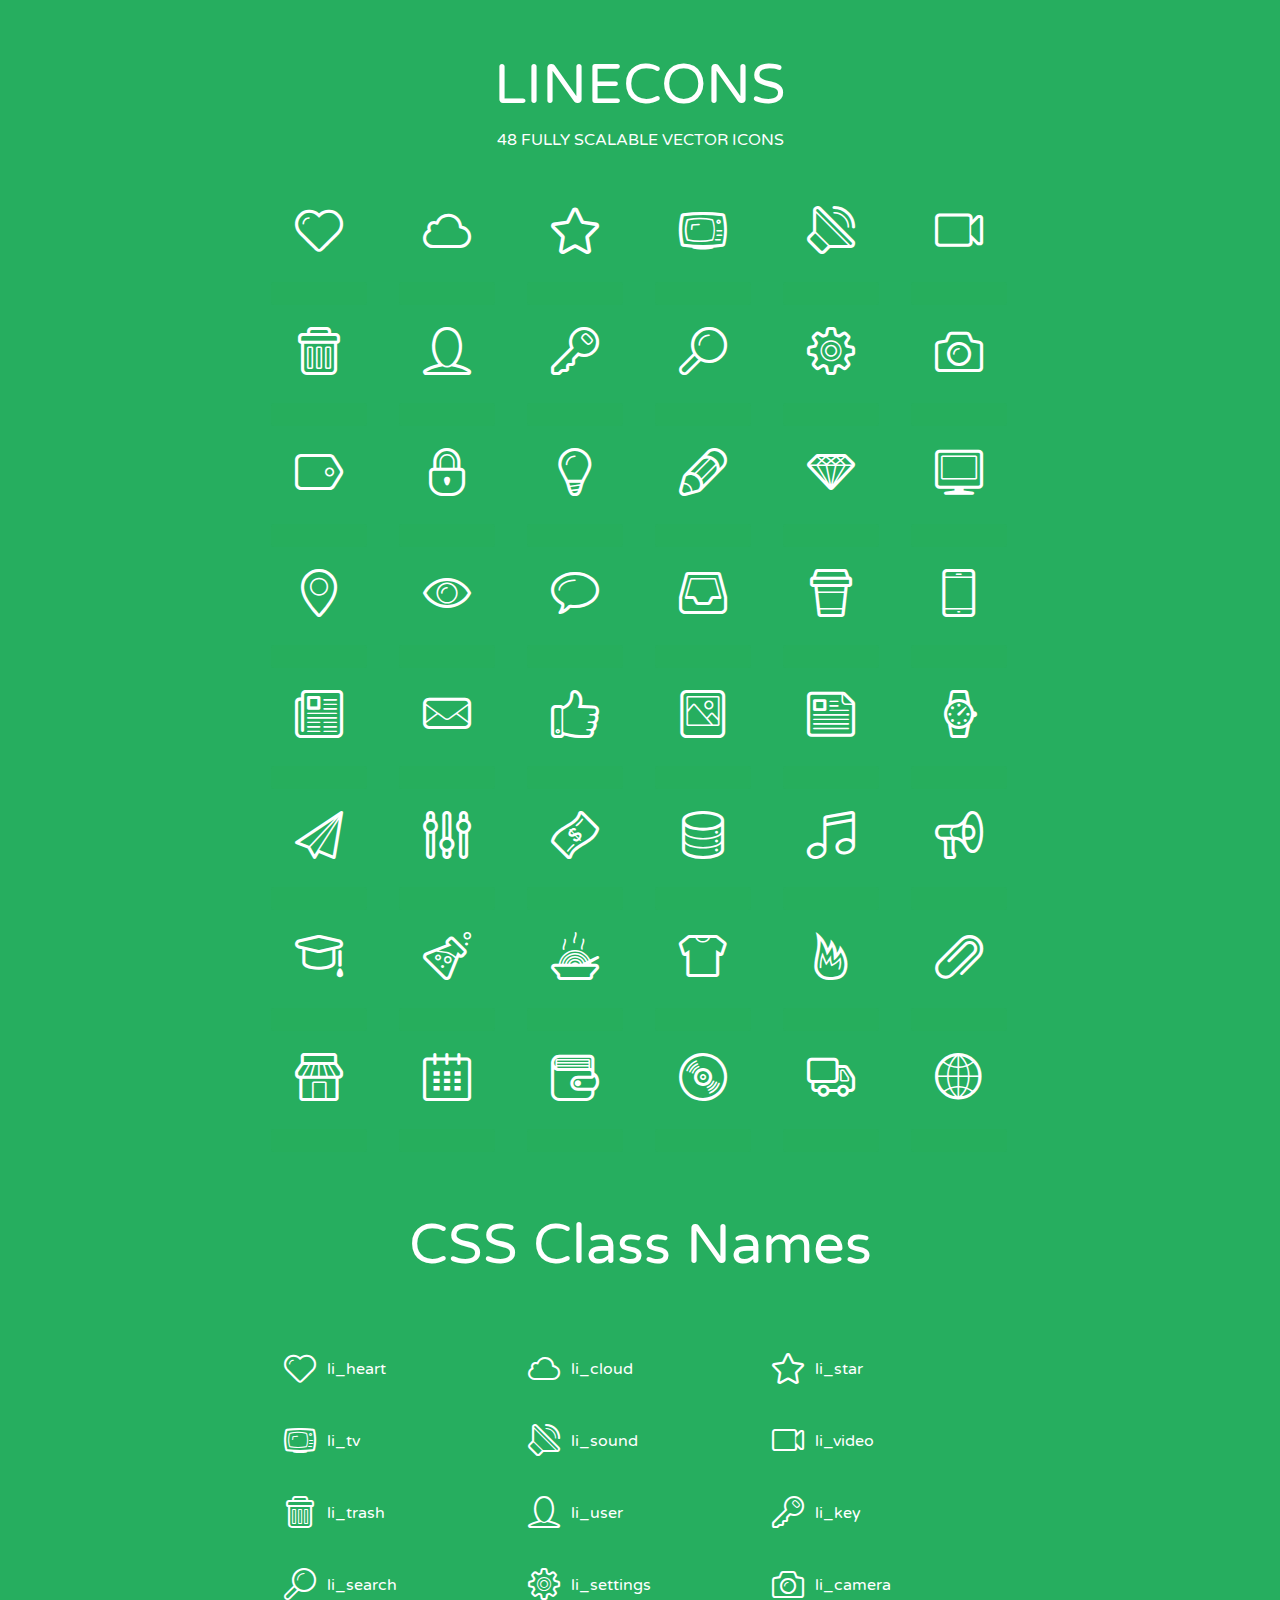
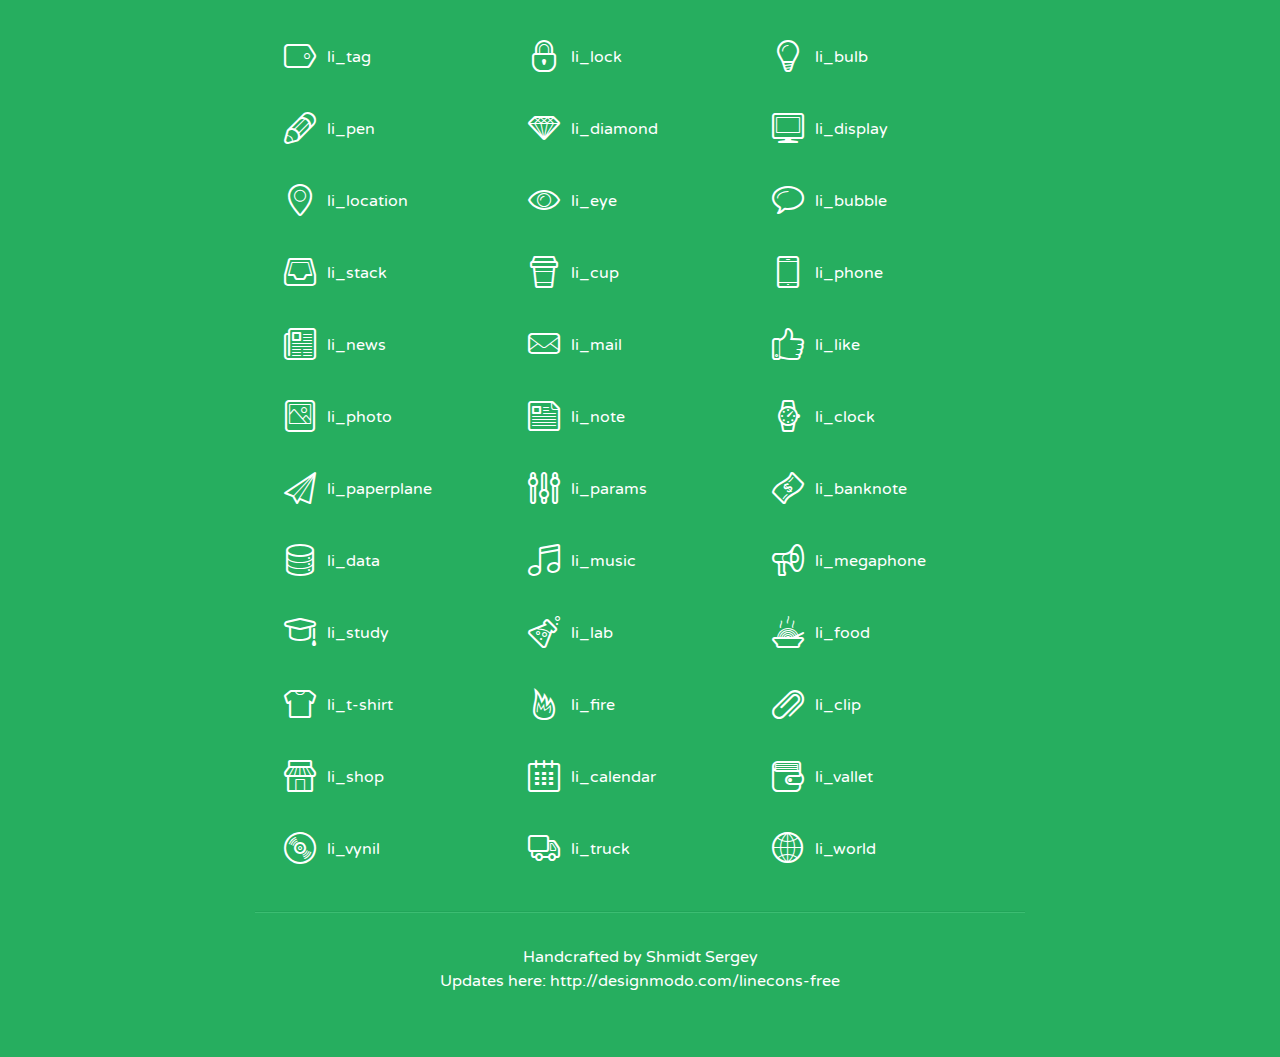
<file: assets/lineicons/index.html>
<!doctype html>
<html>
<head>
<title>LINECONS - 48 Fully Scalable Vector Icons</title>
<link rel="stylesheet" href="style.css" />
<link href='http://fonts.googleapis.com/css?family=Varela+Round' rel='stylesheet' type='text/css'>
<!--[if lte IE 7]><script src="lte-ie7.js"></script><![endif]-->

<!-- 

Thanks http://icomoon.io/app/ for amazing service!

-->


<style>
	section, header, footer {display: block;}
	body {
		font-family: 'Varela Round', sans-serif;
		color: #333333;
		line-height: 1.5;
		font-size: 16px;
		background:#26ae5f;
		color:white;
		-moz-text-shadow: 0 1px 1px rgba(0, 0, 0, 0.21);
		-webkit-text-shadow: 0 1px 1px rgba(0, 0, 0, 0.21);
	}
	* {
		-moz-box-sizing: border-box;
		-webkit-box-sizing: border-box;
		box-sizing: border-box;
		margin: 0;
		padding: 0;
	}
	.glyph {
		float: left;
		text-align: center;
		padding: .5em;
		margin: 0 .5em;
		width: 7em;
		border-radius: .375em;
		top:0;
		position:relative;
		-webkit-transition:0.2s ease-in;
		-o-transition:0.2s ease-in;
		-moz-transition:0.2s ease-in;
		-ie-transition:0.2s ease-in;
		transition:0.2s ease-in;
	}
	.glyph input {
		width: 100%;
		text-align: center;
		font-family: consolas, monospace;
		border-radius:3px;
		border:none;
		padding:4px;
		background:#26AE5C;
		color:#26AE5C;
		-webkit-transition:0.2s ease-in;
		-o-transition:0.2s ease-in;
		-moz-transition:0.2s ease-in;
		-ie-transition:0.2s ease-in;
		transition:0.2s ease-in;
	}
	.glyph:hover input {
		background:#26ae5f;
		padding:4px;
		color:#ffffff;
	}
	.glyph:hover {
		-webkit-transition: all 0.5s ease-out;
		background:#222821;
		color:#fff;
		text-shadow: none;
		-moz-text-shadow: none;
		-webkit-text-shadow: none;
		top:-5px;
		position:relative;
	}
	.glyph input, .mtm {
		margin-top: .75em;
	}
	.w-main {
		width: 770px;
		text-align:center;
	}
	.centered {
		margin-left: auto;
		margin-right: auto;
	}
	.fs1 {
		font-size: 3em;
	}
	header {
		margin: 2em 0;
		padding-bottom: .5em;
	}
	header h1 {
		font-size: 3.5em;
		font-weight: normal;
	}
	.clearfix:before, .clearfix:after { content: ""; display: table; }
	.clearfix:after, .clear { clear: both; }
	footer {
		margin: 2em 0;
		padding: 2em 0;
		border-top: 1px solid rgb(60, 189, 114);
		box-shadow: 0 -1px rgb(33, 165, 89);
	}
	a, a:visited {
		color: #ffffff; text-decoration:none;
	}
	a:hover, a:focus {color: #222821; text-decoration:none;}
	.box1 {
		display: inline-block;
		width: 14em;
		padding: .25em .5em;
		margin: .5em 1em .5em 0;
		text-align:left;
		
	}
	.box1 span { 
		font-size:2em;
		position: relative;
		top: 0.25em;
		margin-right: 0.1em;
	}
</style>
</head>
<body>
	<div class="w-main centered">
	<section class="mtm clearfix" id="glyphs">
	<header>
		<h1>LINECONS</h1>
		<p>48 FULLY SCALABLE VECTOR ICONS</p>
	</header>
	<div class="glyph">
		<div class="fs1" aria-hidden="true" data-icon="&#xe000;"></div>
		<input type="text" readonly="readonly" value="&amp;#xe000;" />
	</div>
	<div class="glyph">
		<div class="fs1" aria-hidden="true" data-icon="&#xe001;"></div>
		<input type="text" readonly="readonly" value="&amp;#xe001;" />
	</div>
	<div class="glyph">
		<div class="fs1" aria-hidden="true" data-icon="&#xe002;"></div>
		<input type="text" readonly="readonly" value="&amp;#xe002;" />
	</div>
	<div class="glyph">
		<div class="fs1" aria-hidden="true" data-icon="&#xe003;"></div>
		<input type="text" readonly="readonly" value="&amp;#xe003;" />
	</div>
	<div class="glyph">
		<div class="fs1" aria-hidden="true" data-icon="&#xe004;"></div>
		<input type="text" readonly="readonly" value="&amp;#xe004;" />
	</div>
	<div class="glyph">
		<div class="fs1" aria-hidden="true" data-icon="&#xe005;"></div>
		<input type="text" readonly="readonly" value="&amp;#xe005;" />
	</div>
	<div class="glyph">
		<div class="fs1" aria-hidden="true" data-icon="&#xe006;"></div>
		<input type="text" readonly="readonly" value="&amp;#xe006;" />
	</div>
	<div class="glyph">
		<div class="fs1" aria-hidden="true" data-icon="&#xe007;"></div>
		<input type="text" readonly="readonly" value="&amp;#xe007;" />
	</div>
	<div class="glyph">
		<div class="fs1" aria-hidden="true" data-icon="&#xe008;"></div>
		<input type="text" readonly="readonly" value="&amp;#xe008;" />
	</div>
	<div class="glyph">
		<div class="fs1" aria-hidden="true" data-icon="&#xe009;"></div>
		<input type="text" readonly="readonly" value="&amp;#xe009;" />
	</div>
	<div class="glyph">
		<div class="fs1" aria-hidden="true" data-icon="&#xe00a;"></div>
		<input type="text" readonly="readonly" value="&amp;#xe00a;" />
	</div>
	<div class="glyph">
		<div class="fs1" aria-hidden="true" data-icon="&#xe00b;"></div>
		<input type="text" readonly="readonly" value="&amp;#xe00b;" />
	</div>
	<div class="glyph">
		<div class="fs1" aria-hidden="true" data-icon="&#xe00c;"></div>
		<input type="text" readonly="readonly" value="&amp;#xe00c;" />
	</div>
	<div class="glyph">
		<div class="fs1" aria-hidden="true" data-icon="&#xe00d;"></div>
		<input type="text" readonly="readonly" value="&amp;#xe00d;" />
	</div>
	<div class="glyph">
		<div class="fs1" aria-hidden="true" data-icon="&#xe00e;"></div>
		<input type="text" readonly="readonly" value="&amp;#xe00e;" />
	</div>
	<div class="glyph">
		<div class="fs1" aria-hidden="true" data-icon="&#xe00f;"></div>
		<input type="text" readonly="readonly" value="&amp;#xe00f;" />
	</div>
	<div class="glyph">
		<div class="fs1" aria-hidden="true" data-icon="&#xe010;"></div>
		<input type="text" readonly="readonly" value="&amp;#xe010;" />
	</div>
	<div class="glyph">
		<div class="fs1" aria-hidden="true" data-icon="&#xe011;"></div>
		<input type="text" readonly="readonly" value="&amp;#xe011;" />
	</div>
	<div class="glyph">
		<div class="fs1" aria-hidden="true" data-icon="&#xe012;"></div>
		<input type="text" readonly="readonly" value="&amp;#xe012;" />
	</div>
	<div class="glyph">
		<div class="fs1" aria-hidden="true" data-icon="&#xe013;"></div>
		<input type="text" readonly="readonly" value="&amp;#xe013;" />
	</div>
	<div class="glyph">
		<div class="fs1" aria-hidden="true" data-icon="&#xe014;"></div>
		<input type="text" readonly="readonly" value="&amp;#xe014;" />
	</div>
	<div class="glyph">
		<div class="fs1" aria-hidden="true" data-icon="&#xe015;"></div>
		<input type="text" readonly="readonly" value="&amp;#xe015;" />
	</div>
	<div class="glyph">
		<div class="fs1" aria-hidden="true" data-icon="&#xe016;"></div>
		<input type="text" readonly="readonly" value="&amp;#xe016;" />
	</div>
	<div class="glyph">
		<div class="fs1" aria-hidden="true" data-icon="&#xe017;"></div>
		<input type="text" readonly="readonly" value="&amp;#xe017;" />
	</div>
	<div class="glyph">
		<div class="fs1" aria-hidden="true" data-icon="&#xe018;"></div>
		<input type="text" readonly="readonly" value="&amp;#xe018;" />
	</div>
	<div class="glyph">
		<div class="fs1" aria-hidden="true" data-icon="&#xe019;"></div>
		<input type="text" readonly="readonly" value="&amp;#xe019;" />
	</div>
	<div class="glyph">
		<div class="fs1" aria-hidden="true" data-icon="&#xe01a;"></div>
		<input type="text" readonly="readonly" value="&amp;#xe01a;" />
	</div>
	<div class="glyph">
		<div class="fs1" aria-hidden="true" data-icon="&#xe01b;"></div>
		<input type="text" readonly="readonly" value="&amp;#xe01b;" />
	</div>
	<div class="glyph">
		<div class="fs1" aria-hidden="true" data-icon="&#xe01c;"></div>
		<input type="text" readonly="readonly" value="&amp;#xe01c;" />
	</div>
	<div class="glyph">
		<div class="fs1" aria-hidden="true" data-icon="&#xe01d;"></div>
		<input type="text" readonly="readonly" value="&amp;#xe01d;" />
	</div>
	<div class="glyph">
		<div class="fs1" aria-hidden="true" data-icon="&#xe01e;"></div>
		<input type="text" readonly="readonly" value="&amp;#xe01e;" />
	</div>
	<div class="glyph">
		<div class="fs1" aria-hidden="true" data-icon="&#xe01f;"></div>
		<input type="text" readonly="readonly" value="&amp;#xe01f;" />
	</div>
	<div class="glyph">
		<div class="fs1" aria-hidden="true" data-icon="&#xe020;"></div>
		<input type="text" readonly="readonly" value="&amp;#xe020;" />
	</div>
	<div class="glyph">
		<div class="fs1" aria-hidden="true" data-icon="&#xe021;"></div>
		<input type="text" readonly="readonly" value="&amp;#xe021;" />
	</div>
	<div class="glyph">
		<div class="fs1" aria-hidden="true" data-icon="&#xe022;"></div>
		<input type="text" readonly="readonly" value="&amp;#xe022;" />
	</div>
	<div class="glyph">
		<div class="fs1" aria-hidden="true" data-icon="&#xe023;"></div>
		<input type="text" readonly="readonly" value="&amp;#xe023;" />
	</div>
	<div class="glyph">
		<div class="fs1" aria-hidden="true" data-icon="&#xe024;"></div>
		<input type="text" readonly="readonly" value="&amp;#xe024;" />
	</div>
	<div class="glyph">
		<div class="fs1" aria-hidden="true" data-icon="&#xe025;"></div>
		<input type="text" readonly="readonly" value="&amp;#xe025;" />
	</div>
	<div class="glyph">
		<div class="fs1" aria-hidden="true" data-icon="&#xe026;"></div>
		<input type="text" readonly="readonly" value="&amp;#xe026;" />
	</div>
	<div class="glyph">
		<div class="fs1" aria-hidden="true" data-icon="&#xe027;"></div>
		<input type="text" readonly="readonly" value="&amp;#xe027;" />
	</div>
	<div class="glyph">
		<div class="fs1" aria-hidden="true" data-icon="&#xe028;"></div>
		<input type="text" readonly="readonly" value="&amp;#xe028;" />
	</div>
	<div class="glyph">
		<div class="fs1" aria-hidden="true" data-icon="&#xe029;"></div>
		<input type="text" readonly="readonly" value="&amp;#xe029;" />
	</div>
	<div class="glyph">
		<div class="fs1" aria-hidden="true" data-icon="&#xe02a;"></div>
		<input type="text" readonly="readonly" value="&amp;#xe02a;" />
	</div>
	<div class="glyph">
		<div class="fs1" aria-hidden="true" data-icon="&#xe02b;"></div>
		<input type="text" readonly="readonly" value="&amp;#xe02b;" />
	</div>
	<div class="glyph">
		<div class="fs1" aria-hidden="true" data-icon="&#xe02c;"></div>
		<input type="text" readonly="readonly" value="&amp;#xe02c;" />
	</div>
	<div class="glyph">
		<div class="fs1" aria-hidden="true" data-icon="&#xe02d;"></div>
		<input type="text" readonly="readonly" value="&amp;#xe02d;" />
	</div>
	<div class="glyph">
		<div class="fs1" aria-hidden="true" data-icon="&#xe02e;"></div>
		<input type="text" readonly="readonly" value="&amp;#xe02e;" />
	</div>
	<div class="glyph">
		<div class="fs1" aria-hidden="true" data-icon="&#xe02f;"></div>
		<input type="text" readonly="readonly" value="&amp;#xe02f;" />
	</div>
	</section>
	<div class="clear"></div>
	<section class="mtm clearfix" id="glyphs">
	<header>
		<h1>CSS Class Names</h1>
	</header>
	<span class="box1">
		<span aria-hidden="true" class="li_heart"></span>
		&nbsp;li_heart
	</span>
	<span class="box1">
		<span aria-hidden="true" class="li_cloud"></span>
		&nbsp;li_cloud
	</span>
	<span class="box1">
		<span aria-hidden="true" class="li_star"></span>
		&nbsp;li_star
	</span>
	<span class="box1">
		<span aria-hidden="true" class="li_tv"></span>
		&nbsp;li_tv
	</span>
	<span class="box1">
		<span aria-hidden="true" class="li_sound"></span>
		&nbsp;li_sound
	</span>
	<span class="box1">
		<span aria-hidden="true" class="li_video"></span>
		&nbsp;li_video
	</span>
	<span class="box1">
		<span aria-hidden="true" class="li_trash"></span>
		&nbsp;li_trash
	</span>
	<span class="box1">
		<span aria-hidden="true" class="li_user"></span>
		&nbsp;li_user
	</span>
	<span class="box1">
		<span aria-hidden="true" class="li_key"></span>
		&nbsp;li_key
	</span>
	<span class="box1">
		<span aria-hidden="true" class="li_search"></span>
		&nbsp;li_search
	</span>
	<span class="box1">
		<span aria-hidden="true" class="li_settings"></span>
		&nbsp;li_settings
	</span>
	<span class="box1">
		<span aria-hidden="true" class="li_camera"></span>
		&nbsp;li_camera
	</span>
	<span class="box1">
		<span aria-hidden="true" class="li_tag"></span>
		&nbsp;li_tag
	</span>
	<span class="box1">
		<span aria-hidden="true" class="li_lock"></span>
		&nbsp;li_lock
	</span>
	<span class="box1">
		<span aria-hidden="true" class="li_bulb"></span>
		&nbsp;li_bulb
	</span>
	<span class="box1">
		<span aria-hidden="true" class="li_pen"></span>
		&nbsp;li_pen
	</span>
	<span class="box1">
		<span aria-hidden="true" class="li_diamond"></span>
		&nbsp;li_diamond
	</span>
	<span class="box1">
		<span aria-hidden="true" class="li_display"></span>
		&nbsp;li_display
	</span>
	<span class="box1">
		<span aria-hidden="true" class="li_location"></span>
		&nbsp;li_location
	</span>
	<span class="box1">
		<span aria-hidden="true" class="li_eye"></span>
		&nbsp;li_eye
	</span>
	<span class="box1">
		<span aria-hidden="true" class="li_bubble"></span>
		&nbsp;li_bubble
	</span>
	<span class="box1">
		<span aria-hidden="true" class="li_stack"></span>
		&nbsp;li_stack
	</span>
	<span class="box1">
		<span aria-hidden="true" class="li_cup"></span>
		&nbsp;li_cup
	</span>
	<span class="box1">
		<span aria-hidden="true" class="li_phone"></span>
		&nbsp;li_phone
	</span>
	<span class="box1">
		<span aria-hidden="true" class="li_news"></span>
		&nbsp;li_news
	</span>
	<span class="box1">
		<span aria-hidden="true" class="li_mail"></span>
		&nbsp;li_mail
	</span>
	<span class="box1">
		<span aria-hidden="true" class="li_like"></span>
		&nbsp;li_like
	</span>
	<span class="box1">
		<span aria-hidden="true" class="li_photo"></span>
		&nbsp;li_photo
	</span>
	<span class="box1">
		<span aria-hidden="true" class="li_note"></span>
		&nbsp;li_note
	</span>
	<span class="box1">
		<span aria-hidden="true" class="li_clock"></span>
		&nbsp;li_clock
	</span>
	<span class="box1">
		<span aria-hidden="true" class="li_paperplane"></span>
		&nbsp;li_paperplane
	</span>
	<span class="box1">
		<span aria-hidden="true" class="li_params"></span>
		&nbsp;li_params
	</span>
	<span class="box1">
		<span aria-hidden="true" class="li_banknote"></span>
		&nbsp;li_banknote
	</span>
	<span class="box1">
		<span aria-hidden="true" class="li_data"></span>
		&nbsp;li_data
	</span>
	<span class="box1">
		<span aria-hidden="true" class="li_music"></span>
		&nbsp;li_music
	</span>
	<span class="box1">
		<span aria-hidden="true" class="li_megaphone"></span>
		&nbsp;li_megaphone
	</span>
	<span class="box1">
		<span aria-hidden="true" class="li_study"></span>
		&nbsp;li_study
	</span>
	<span class="box1">
		<span aria-hidden="true" class="li_lab"></span>
		&nbsp;li_lab
	</span>
	<span class="box1">
		<span aria-hidden="true" class="li_food"></span>
		&nbsp;li_food
	</span>
	<span class="box1">
		<span aria-hidden="true" class="li_t-shirt"></span>
		&nbsp;li_t-shirt
	</span>
	<span class="box1">
		<span aria-hidden="true" class="li_fire"></span>
		&nbsp;li_fire
	</span>
	<span class="box1">
		<span aria-hidden="true" class="li_clip"></span>
		&nbsp;li_clip
	</span>
	<span class="box1">
		<span aria-hidden="true" class="li_shop"></span>
		&nbsp;li_shop
	</span>
	<span class="box1">
		<span aria-hidden="true" class="li_calendar"></span>
		&nbsp;li_calendar
	</span>
	<span class="box1">
		<span aria-hidden="true" class="li_vallet"></span>
		&nbsp;li_vallet
	</span>
	<span class="box1">
		<span aria-hidden="true" class="li_vynil"></span>
		&nbsp;li_vynil
	</span>
	<span class="box1">
		<span aria-hidden="true" class="li_truck"></span>
		&nbsp;li_truck
	</span>
	<span class="box1">
		<span aria-hidden="true" class="li_world"></span>
		&nbsp;li_world
	</span>
	</section>
	<footer>
		<p>Handcrafted by <a href="http://shmidt.in">Shmidt Sergey</a></p>
		<p>Updates here: <a href="http://designmodo.com/linecons-free">http://designmodo.com/linecons-free</a></p>
	</footer>
	</div>
	<script>
	document.getElementById("glyphs").addEventListener("click", function(e) {
		var target = e.target;
		if (target.tagName === "INPUT") {
			target.select();
		}
	});
	</script>
</body>
</html>
</file>
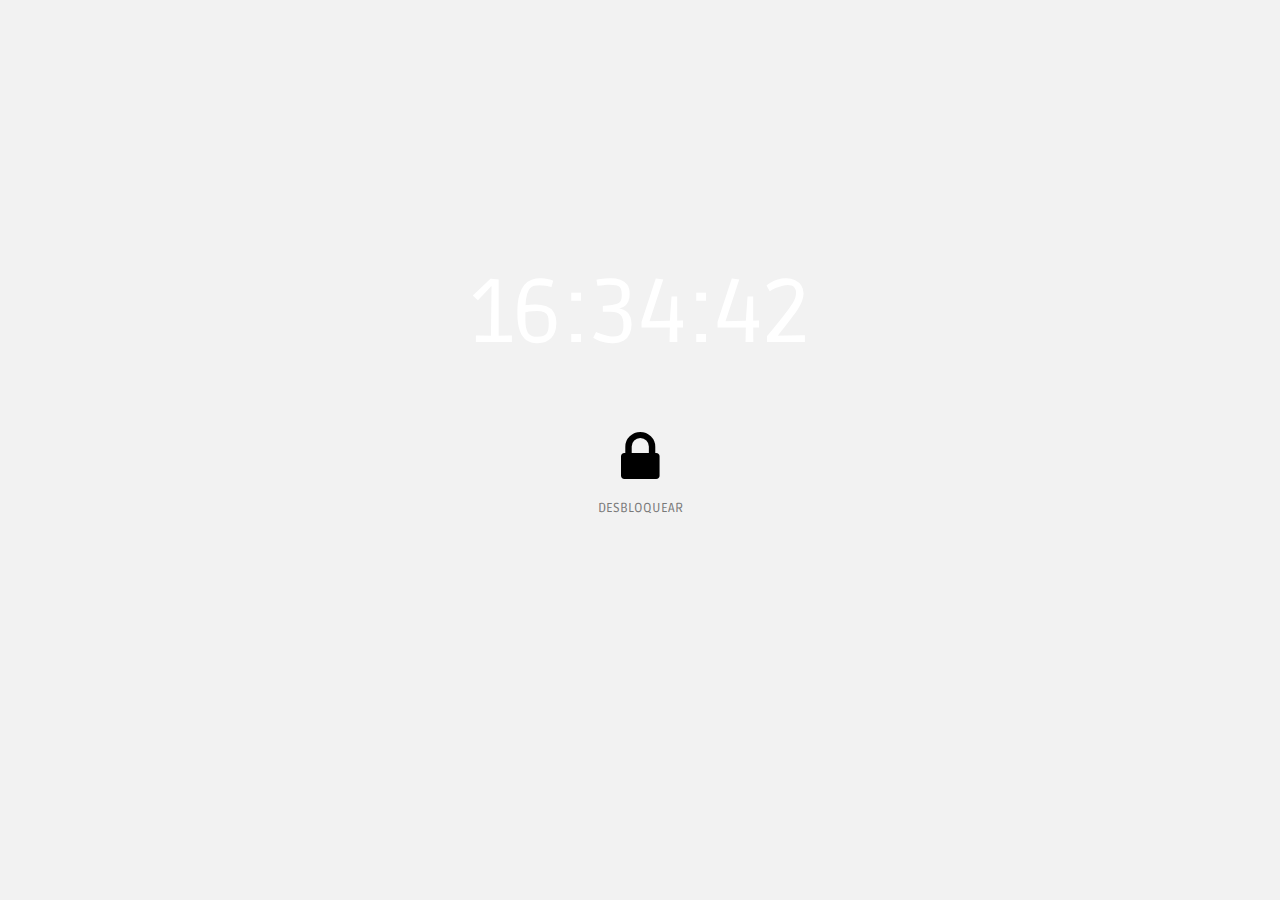
<file: lock_screen.html>
<!DOCTYPE html>
<html lang="en">
  <head>
    <meta charset="utf-8">
    <meta name="viewport" content="width=device-width, initial-scale=1.0">
    <meta name="description" content="">
    <meta name="author" content="Dashboard">
    <meta name="keyword" content="Dashboard, Bootstrap, Admin, Template, Theme, Responsive, Fluid, Retina">

    <title>DASHGUM - Bootstrap Admin Template</title>

    <!-- Bootstrap core CSS -->
    <link href="assets/css/bootstrap.css" rel="stylesheet">
    <!--external css-->
    <link href="assets/font-awesome/css/font-awesome.css" rel="stylesheet" />
        
    <!-- Custom styles for this template -->
    <link href="assets/css/style.css" rel="stylesheet">
    <link href="assets/css/style-responsive.css" rel="stylesheet">

    <!-- HTML5 shim and Respond.js IE8 support of HTML5 elements and media queries -->
    <!--[if lt IE 9]>
      <script src="https://oss.maxcdn.com/libs/html5shiv/3.7.0/html5shiv.js"></script>
      <script src="https://oss.maxcdn.com/libs/respond.js/1.4.2/respond.min.js"></script>
    <![endif]-->
  </head>

  <body onload="getTime()">

      <!-- **********************************************************************************************************************************************************
      MAIN CONTENT
      *********************************************************************************************************************************************************** -->

	  	<div class="container">
	  	
	  		<div id="showtime"></div>
	  			<div class="col-lg-4 col-lg-offset-4">
	  				<div class="lock-screen">
		  				<h2><a data-toggle="modal" href="#myModal"><i class="fa fa-lock"></i></a></h2>
		  				<p>DESBLOQUEAR</p>
		  				
				          <!-- Modal -->
				          <div aria-hidden="true" aria-labelledby="myModalLabel" role="dialog" tabindex="-1" id="myModal" class="modal fade">
				              <div class="modal-dialog">
				                  <div class="modal-content">
				                      <div class="modal-header">
				                          <button type="button" class="close" data-dismiss="modal" aria-hidden="true">&times;</button>
				                          <h4 class="modal-title">Bienvenido</h4>
				                      </div>
				                      <div class="modal-body">
				                          <p class="centered"><img class="img-circle" width="80" src="assets/img/Yape logo.png"></p>
				                          <input type="Contraseña" name="contraseña" placeholder="Contraseña" autocomplete="off" class="form-control placeholder-no-fix">
				
				                      </div>
				                      <div class="modal-footer centered">
				                          <button data-dismiss="modal" class="btn btn-theme04" type="button">Cancelar</button>
				                          <button class="btn btn-theme03" type="button">Entrar</button>
				                      </div>
				                  </div>
				              </div>
				          </div>
				          <!-- modal -->
		  				
		  				
	  				</div><! --/lock-screen -->
	  			</div><!-- /col-lg-4 -->
	  	
	  	</div><!-- /container -->

    <!-- js placed at the end of the document so the pages load faster -->
    <script src="assets/js/jquery.js"></script>
    <script src="assets/js/bootstrap.min.js"></script>

    <!--BACKSTRETCH-->
    <!-- You can use an image of whatever size. This script will stretch to fit in any screen size.-->
    <script type="text/javascript" src="assets/js/jquery.backstretch.min.js"></script>
    <script>
        $.backstretch("", {speed: 500});
    </script>

    <script>
        function getTime()
        {
            var today=new Date();
            var h=today.getHours();
            var m=today.getMinutes();
            var s=today.getSeconds();
            // add a zero in front of numbers<10
            m=checkTime(m);
            s=checkTime(s);
            document.getElementById('showtime').innerHTML=h+":"+m+":"+s;
            t=setTimeout(function(){getTime()},500);
        }

        function checkTime(i)
        {
            if (i<10)
            {
                i="0" + i;
            }
            return i;
        }
    </script>

  </body>
</html>
</file>
<file: assets/lineicons/style.css>
@font-face {
	font-family: 'linecons';
	src:url('fonts/linecons.eot');
}
@font-face {
	font-family: 'linecons';
	src: url([data-uri]) format('svg'),
		 url([data-uri]) format('truetype');
	font-weight: normal;
	font-style: normal;
}

/* Use the following CSS code if you want to use data attributes for inserting your icons */
[data-icon]:before {
	font-family: 'linecons';
	content: attr(data-icon);
	speak: none;
	font-weight: normal;
	line-height: 1;
	-webkit-font-smoothing: antialiased;
}

/* Use the following CSS code if you want to have a class per icon */
[class^="li_"]:before, [class*=" li_"]:before {
	font-family: 'linecons';
	font-style: normal;
	speak: none;
	font-weight: normal;
	line-height: 1;
	-webkit-font-smoothing: antialiased;
}
.li_heart:before {
	content: "\e000";
}
.li_cloud:before {
	content: "\e001";
}
.li_star:before {
	content: "\e002";
}
.li_tv:before {
	content: "\e003";
}
.li_sound:before {
	content: "\e004";
}
.li_video:before {
	content: "\e005";
}
.li_trash:before {
	content: "\e006";
}
.li_user:before {
	content: "\e007";
}
.li_key:before {
	content: "\e008";
}
.li_search:before {
	content: "\e009";
}
.li_settings:before {
	content: "\e00a";
}
.li_camera:before {
	content: "\e00b";
}
.li_tag:before {
	content: "\e00c";
}
.li_lock:before {
	content: "\e00d";
}
.li_bulb:before {
	content: "\e00e";
}
.li_pen:before {
	content: "\e00f";
}
.li_diamond:before {
	content: "\e010";
}
.li_display:before {
	content: "\e011";
}
.li_location:before {
	content: "\e012";
}
.li_eye:before {
	content: "\e013";
}
.li_bubble:before {
	content: "\e014";
}
.li_stack:before {
	content: "\e015";
}
.li_cup:before {
	content: "\e016";
}
.li_phone:before {
	content: "\e017";
}
.li_news:before {
	content: "\e018";
}
.li_mail:before {
	content: "\e019";
}
.li_like:before {
	content: "\e01a";
}
.li_photo:before {
	content: "\e01b";
}
.li_note:before {
	content: "\e01c";
}
.li_clock:before {
	content: "\e01d";
}
.li_paperplane:before {
	content: "\e01e";
}
.li_params:before {
	content: "\e01f";
}
.li_banknote:before {
	content: "\e020";
}
.li_data:before {
	content: "\e021";
}
.li_music:before {
	content: "\e022";
}
.li_megaphone:before {
	content: "\e023";
}
.li_study:before {
	content: "\e024";
}
.li_lab:before {
	content: "\e025";
}
.li_food:before {
	content: "\e026";
}
.li_t-shirt:before {
	content: "\e027";
}
.li_fire:before {
	content: "\e028";
}
.li_clip:before {
	content: "\e029";
}
.li_shop:before {
	content: "\e02a";
}
.li_calendar:before {
	content: "\e02b";
}
.li_vallet:before {
	content: "\e02c";
}
.li_vynil:before {
	content: "\e02d";
}
.li_truck:before {
	content: "\e02e";
}
.li_world:before {
	content: "\e02f";
}
</file>
<file: assets/css/style-responsive.css>
@media (min-width: 980px) {
    /*-----*/
    .custom-bar-chart {
        margin-bottom: 40px;
    }

}

@media (min-width: 768px) and (max-width: 979px) {

    /*-----*/
    .custom-bar-chart {
        margin-bottom: 40px;
    }

    /*chat room*/


}

@media (max-width: 768px) {

    .header {
        position: absolute;
    }

    /*sidebar*/

    #sidebar {
        height: auto;
        overflow: hidden;
        position: absolute;
        width: 100%;
        z-index: 1001;
    }


    /* body container */
    #main-content {
        margin: 0px!important;
        position: none !important;
    }

    #sidebar > ul > li > a > span {
        line-height: 35px;
    }

    #sidebar > ul > li {
        margin: 0 10px 5px 10px;
    }
    #sidebar > ul > li > a {
        height:35px;
        line-height:35px;
        padding: 0 10px;
        text-align: left;
    }
    #sidebar > ul > li > a i{
        /*display: none !important;*/
    }

    #sidebar ul > li > a .arrow, #sidebar > ul > li > a .arrow.open {
        margin-right: 10px;
        margin-top: 15px;
    }

    #sidebar ul > li.active > a .arrow, #sidebar ul > li > a:hover .arrow, #sidebar ul > li > a:focus .arrow,
    #sidebar > ul > li.active > a .arrow.open, #sidebar > ul > li > a:hover .arrow.open, #sidebar > ul > li > a:focus .arrow.open{
        margin-top: 15px;
    }

    #sidebar > ul > li > a, #sidebar > ul > li > ul.sub > li {
        width: 100%;
    }
    #sidebar > ul > li > ul.sub > li > a {
        background: transparent !important ;
    }
    #sidebar > ul > li > ul.sub > li > a:hover {
        
    }


    /* sidebar */
    #sidebar {
        margin: 0px !important;
    }

    /* sidebar collabler */
    #sidebar .btn-navbar.collapsed .arrow {
        display: none;
    }

    #sidebar .btn-navbar .arrow {
        position: absolute;
        right: 35px;
        width: 0;
        height: 0;
        top:48px;
        border-bottom: 15px solid #282e36;
        border-left: 15px solid transparent;
        border-right: 15px solid transparent;
    }


    /*---------*/

    .modal-footer .btn {
        margin-bottom: 0px !important;
    }

    .btn {
        margin-bottom: 5px;
    }


    /* full calendar fix */
    .fc-header-right {
        left:25px;
        position: absolute;
    }

    .fc-header-left .fc-button {
        margin: 0px !important;
        top: -10px !important;
    }

    .fc-header-right .fc-button {
        margin: 0px !important;
        top: -50px !important;
    }

    .fc-state-active, .fc-state-active .fc-button-inner, .fc-state-hover, .fc-state-hover .fc-button-inner {
        background: none !important;
        color: #FFFFFF !important;
    }

    .fc-state-default, .fc-state-default .fc-button-inner {
        background: none !important;
    }

    .fc-button {
        border: none !important;
        margin-right: 2px;
    }

    .fc-view {
        top: 0px !important;
    }

    .fc-button .fc-button-inner {
        margin: 0px !important;
        padding: 2px !important;
        border: none !important;
        margin-right: 2px !important;
        background-color: #fafafa !important;
        background-image: -moz-linear-gradient(top, #fafafa, #efefef) !important;
        background-image: -webkit-gradient(linear, 0 0, 0 100%, from(#fafafa), to(#efefef)) !important;
        background-image: -webkit-linear-gradient(top, #fafafa, #efefef) !important;
        background-image: -o-linear-gradient(top, #fafafa, #efefef) !important;
        background-image: linear-gradient(to bottom, #fafafa, #efefef) !important;
        filter: progid:dximagetransform.microsoft.gradient(startColorstr='#fafafa', endColorstr='#efefef', GradientType=0) !important;
        -webkit-box-shadow: 0 1px 0px rgba(255, 255, 255, .8) !important;
        -moz-box-shadow: 0 1px 0px rgba(255, 255, 255, .8) !important;
        box-shadow: 0 1px 0px rgba(255, 255, 255, .8) !important;
        -webkit-border-radius: 3px !important;
        -moz-border-radius: 3px !important;
        border-radius: 3px !important;
        color: #646464 !important;
        border: 1px solid #ddd !important;
        text-shadow: 0 1px 0px rgba(255, 255, 255, .6) !important;
        text-align: center;
    }

    .fc-button.fc-state-disabled .fc-button-inner {
        color: #bcbbbb !important;
    }

    .fc-button.fc-state-active .fc-button-inner {
        background-color: #e5e4e4 !important;
        background-image: -moz-linear-gradient(top, #e5e4e4, #dddcdc) !important;
        background-image: -webkit-gradient(linear, 0 0, 0 100%, from(#e5e4e4), to(#dddcdc)) !important;
        background-image: -webkit-linear-gradient(top, #e5e4e4, #dddcdc) !important;
        background-image: -o-linear-gradient(top, #e5e4e4, #dddcdc) !important;
        background-image: linear-gradient(to bottom, #e5e4e4, #dddcdc) !important;
        filter: progid:dximagetransform.microsoft.gradient(startColorstr='#e5e4e4', endColorstr='#dddcdc', GradientType=0) !important;
    }

    .fc-content {
        margin-top: 50px;
    }

    .fc-header-title h2 {
        line-height: 40px !important;
        font-size: 12px !important;
    }

    .fc-header {
        margin-bottom:0px !important;
    }

    /*--*/

    /*.chart-position {*/
        /*margin-top: 0px;*/
    /*}*/

    .stepy-titles li {
        margin: 10px 3px;
    }

    /*-----*/
    .custom-bar-chart {
        margin-bottom: 40px;
    }

    /*menu icon plus minus*/
    .dcjq-icon {
        top: 10px;
    }
    ul.sidebar-menu li ul.sub li a {
        padding: 0;
    }

    /*---*/

    .img-responsive {
        width: 100%;
    }

}



@media (max-width: 480px) {

    .notify-row, .search, .dont-show , .inbox-head .sr-input, .inbox-head .sr-btn{
        display: none;
    }

    #top_menu .nav > li, ul.top-menu > li {
        float: right;
    }
    .hidden-phone {
        display: none !important;
    }

    .chart-position {
       margin-top: 0px;
     }

    .navbar-inverse .navbar-toggle:hover, .navbar-inverse .navbar-toggle:focus {
        background-color: #ccc;
        border-color:#ccc ;
    }

}

@media (max-width:320px) {
    .login-social-link a {
        padding: 15px 17px !important;
    }

    .notify-row, .search, .dont-show, .inbox-head .sr-input, .inbox-head .sr-btn {
        display: none;
    }

    #top_menu .nav > li, ul.top-menu > li {
        float: right;
    }

    .hidden-phone {
        display: none !important;
    }

    .chart-position {
        margin-top: 0px;
    }

    .lock-wrapper {
        margin: 10% auto;
        max-width: 310px;
    }
    .lock-input {
        width: 82%;
    }

    .cmt-form {
        display: inline-block;
        width: 75%;
    }

}
</file>
<file: assets/css/style.css>
/*
Template Name: DASHGUM FREE - Bootstrap 3.2 Admin Theme
Template Version: 1.0
Author: Carlos Alvarez
Website: http://blacktie.co
Premium: http://www.gridgum.com
*/

/* Import fonts */
@import url(http://fonts.googleapis.com/css?family=Ruda:400,700,900);

/* BASIC THEME CONFIGURATION */
body {
    color: #797979;
	background: #f2f2f2;
    font-family: 'Ruda', sans-serif;
    padding: 0px !important;
    margin: 0px !important;
    font-size:13px;
}

ul li {
    list-style: none;
}

a, a:hover, a:focus {
    text-decoration: none;
    outline: none;
}
::selection {

    background: #68dff0;
    color: #fff;
}
::-moz-selection {
    background: #68dff0;
    color: #fff;
}

#container {
    width: 100%;
    height: 100%;
}

/* Bootstrap Modifications */
.modal-header {
	background: #68dff0;
}

.modal-title {
	color: white;
}

.btn-round {
	border-radius: 20px;
	-webkit-border-radius: 20px;
}

.accordion-heading .accordion-toggle {
	display: block;
	cursor: pointer;
	border-top: 1px solid #F5F5F5;
	padding: 5px 0px;
	line-height: 28.75px;
	text-transform: uppercase;
	color: #1a1a1a;
	background-color: #ffffff;
	outline: none !important;
	text-decoration: none;
}	



/*Theme Backgrounds*/

.bg-theme {
	background-color: #68dff0;
}

.bg-theme02 {
	background-color: #ac92ec;
}

.bg-theme03 {
  background-color: #48cfad;
}

.bg-theme04 {
  background-color: #ed5565;
}
/*Theme Buttons*/

.btn-theme {
  color: #fff;
  background-color: #68dff0;
  border-color: #48bcb4;
}
.btn-theme:hover,
.btn-theme:focus,
.btn-theme:active,
.btn-theme.active,
.open .dropdown-toggle.btn-theme {
  color: #fff;
  background-color: #54188d;
  border-color: #54188d;
}

.btn-theme02 {
  color: #fff;
  background-color: #ac92ec;
  border-color: #967adc;
}
.btn-theme02:hover,
.btn-theme02:focus,
.btn-theme02:active,
.btn-theme02.active,
.open .dropdown-toggle.btn-theme02 {
  color: #fff;
  background-color: #967adc;
  border-color: #967adc;
}

.btn-theme03 {
  color: #fff;
  background-color: #54188d;
  border-color: #54188d;
}
.btn-theme03:hover,
.btn-theme03:focus,
.btn-theme03:active,
.btn-theme03.active,
.open .dropdown-toggle.btn-theme03 {
  color: #fff;
  background-color: #54188d;
  border-color: #54188d;
}

.btn-theme04 {
  color: #fff;
  background-color: #1295ac;
  border-color: #1295ac;
}
.btn-theme04:hover,
.btn-theme04:focus,
.btn-theme04:active,
.btn-theme04.active,
.open .dropdown-toggle.btn-theme04 {
  color: #fff;
  background-color: #54188d;
  border-color: #54188d;
}

.btn-clear-g {
	color: #48bcb4;
	background: transparent;
	border-color: #48bcb4;
}

.btn-clear-g:hover {
	color: white;
}

hr {
  margin-top: 20px;
  margin-bottom: 20px;
  border: 0;
  border-top: 1px solid #797979;
}



/*Helpers*/

.centered {
	text-align: center;
}

.goleft {
	text-align: left;
}

.goright {
	text-align: right;
}

.mt {
	margin-top: 25px;
}

.mb {
	margin-bottom: 25px;
}

.ml {
	margin-left: 5px;
	}

.no-padding {
	padding: 0 !important;
}

.no-margin {
	margin: 0 !important;
}

/*Exclusive Theme Colors Configuration*/

.label-theme {
	background-color: #68dff0;
}

.bg-theme {
	background-color: #68dff0;
}

ul.top-menu > li > .logout {
	color: #54188d;
	font-size: 12px;
	border-radius: 4px;
	-webkit-border-radius: 4px;
	border: 1px solid #ffffff !important;
	padding: 5px 15px;
	margin-right: 15px;
	background: #ffffff;
	margin-top: 15px;
}


/*sidebar navigation*/

#sidebar {
    width: 210px;
    height: 100%;
    position: fixed;
    background: #54188d;
}

#sidebar h5 {
	color: #f2f2f2;
	font-weight: 700;
}

#sidebar ul li {
    position: relative;
}

#sidebar .sub-menu > .sub li  {
    padding-left: 32px;
}

#sidebar .sub-menu > .sub li:last-child {
    padding-bottom: 10px;
}

/*LEFT NAVIGATION ICON*/
.dcjq-icon {
    height:17px;
    width:17px;
    display:inline-block;
    background: url("../img/nav-expand.png") no-repeat top;
    border-radius:3px;
    -moz-border-radius:3px;
    -webkit-border-radius:3px;
    position:absolute;
    right:10px;
    top:15px;
}
.active .dcjq-icon {
    background: url("../img/nav-expand.png") no-repeat bottom;
    border-radius:3px;
    -moz-border-radius:3px;
    -webkit-border-radius:3px;
}
/*---*/

.nav-collapse.collapse {
    display: inline;
}

ul.sidebar-menu , ul.sidebar-menu li ul.sub{
    margin: -2px 0 0;
    padding: 0;
}

ul.sidebar-menu {
    margin-top: 75px;
}

#sidebar > ul > li > ul.sub {
    display: none;
}

#sidebar > ul > li.active > ul.sub, #sidebar > ul > li > ul.sub > li > a {
    display: block;
}

ul.sidebar-menu li ul.sub li{
    background: #54188d;
    margin-bottom: 0;
    margin-left: 0;
    margin-right: 0;
}

ul.sidebar-menu li ul.sub li:last-child{
    border-radius: 0 0 4px 4px;
    -webkit-border-radius: 0 0 4px 4px;
}

ul.sidebar-menu li ul.sub li a {
    font-size: 12px;
    padding: 6px 0;
    line-height: 35px;
    height: 35px;
    -webkit-transition: all 0.3s ease;
    -moz-transition: all 0.3s ease;
    -o-transition: all 0.3s ease;
    -ms-transition: all 0.3s ease;
    transition: all 0.3s ease;
    color: #aeb2b7;
}

ul.sidebar-menu li ul.sub li a:hover {
	color: white;
	background: transparent;
}

ul.sidebar-menu li ul.sub li.active a {
    color: #1295ac;
    -webkit-transition: all 0.3s ease;
    -moz-transition: all 0.3s ease;
    -o-transition: all 0.3s ease;
    -ms-transition: all 0.3s ease;
    transition: all 0.3s ease;
    display: block;
}

ul.sidebar-menu li{
    /*line-height: 20px !important;*/
    margin-bottom: 5px;
    margin-left:10px;
    margin-right:10px;
}

ul.sidebar-menu li.sub-menu{
    line-height: 15px;
}

ul.sidebar-menu li a span{
    display: inline-block;
}

ul.sidebar-menu li a{
    color: #aeb2b7;
    text-decoration: none;
    display: block;
    padding: 15px 0 15px 10px;
    font-size: 12px;
    outline: none;
    -webkit-transition: all 0.3s ease;
    -moz-transition: all 0.3s ease;
    -o-transition: all 0.3s ease;
    -ms-transition: all 0.3s ease;
    transition: all 0.3s ease;
}

ul.sidebar-menu li a.active, ul.sidebar-menu li a:hover, ul.sidebar-menu li a:focus {
    background: #54188d;
    color: #fff;
    display: block;

    -webkit-transition: all 0.3s ease;
    -moz-transition: all 0.3s ease;
    -o-transition: all 0.3s ease;
    -ms-transition: all 0.3s ease;
    transition: all 0.3s ease;
}


ul.sidebar-menu li a i {
    font-size: 15px;
    padding-right: 6px;
}

ul.sidebar-menu li a:hover i, ul.sidebar-menu li a:focus i {
    color: #fff;
}

ul.sidebar-menu li a.active i {
    color: #fff;
}


.mail-info, .mail-info:hover {
    margin: -3px 6px 0 0;
    font-size: 11px;
}

/* MAIN CONTENT CONFIGURATION */
#main-content {
    margin-left: 210px;
}

.header, .footer {
    min-height: 60px;
    padding: 0 15px;
}

.header {
    position: fixed;
    left: 0;
    right: 0;
    z-index: 1002;
}

.black-bg {
    background: #54188d;
    
    border-bottom: 1px solid #54188d ;
}

.wrapper {
    display: inline-block;
    margin-top: 60px;
    padding-left: 15px;
    padding-right: 15px;
    padding-bottom: 15px;
    padding-top: 0px;
    width: 100%;
}

a.logo {
    font-size: 20px;
    color: #ffffff;
    float: left;
    margin-top: 15px;
    text-transform: uppercase;
}

a.logo b {
    font-weight: 900;
}

a.logo:hover, a.logo:focus {
    text-decoration: none;
    outline: none;
}

a.logo span {
    color: #1295ac;
}


/*notification*/
#top_menu .nav > li, ul.top-menu > li {
    float: left;
}

.notify-row {
    float: left;
    margin-top: 15px;
    margin-left: 92px;
}

.notify-row .notification span.label {
    display: inline-block;
    height: 18px;
    width: 20px;
    padding: 5px;
}

ul.top-menu > li > a {
    color: #666666;
    font-size: 16px;
    border-radius: 4px;
    -webkit-border-radius: 4px;
    border:1px solid #666666 !important;
    padding: 2px 6px;
    margin-right: 15px;
}

ul.top-menu > li > a:hover, ul.top-menu > li > a:focus {
    border:1px solid #b6b6b6 !important;
    background-color: transparent !important;
    border-color: #b6b6b6 !important;
    text-decoration: none;
    border-radius: 4px;
    -webkit-border-radius: 4px;
    color: #b6b6b6 !important;
}

.notify-row .badge {
    position: absolute;
    right: -10px;
    top: -10px;
    z-index: 100;
}

.dropdown-menu.extended {
    max-width: 300px !important;
    min-width: 160px !important;
    top: 42px;
    width: 235px !important;
    padding: 0;
    box-shadow: 0 2px 5px rgba(0, 0, 0, 0.176) !important;
    border: none !important;
    border-radius: 4px;
    -webkit-border-radius: 4px;
}

@media screen and (-webkit-min-device-pixel-ratio:0) {
    /* Safari and Chrome */
    .dropdown-menu.extended  {
        box-shadow: 0 2px 8px rgba(0, 0, 0, 0.176) !important;
    };
    }

.dropdown-menu.extended li p {
    background-color: #F1F2F7;
    color: #666666;
    margin: 0;
    padding: 10px;
    border-radius: 4px 4px 0px 0px;
    -webkit-border-radius: 4px 4px 0px 0px;
}

.dropdown-menu.extended li p.green {
    background-color: #54188d;
    color: #fff;
}

.dropdown-menu.extended li p.yellow {
    background-color: #54188d;
    color: #fff;
}

.dropdown-menu.extended li a {
    border-bottom: 1px solid #EBEBEB !important;
    font-size: 12px;
    list-style: none;
}

.dropdown-menu.extended li a {
    padding: 15px 10px !important;
    width: 100%;
    display: inline-block;
}

.dropdown-menu.extended li a:hover {
    background-color: #F7F8F9 !important;
    color: #2E2E2E;
}

.dropdown-menu.tasks-bar .task-info .desc {
    font-size: 13px;
    font-weight: normal;
}

.dropdown-menu.tasks-bar .task-info .percent {
    display: inline-block;
    float: right;
    font-size: 13px;
    font-weight: 600;
    padding-left: 10px;
    margin-top: -4px;
}

.dropdown-menu.extended .progress {
    margin-bottom: 0 !important;
    height: 10px;
}

.dropdown-menu.inbox li a .photo img {
    border-radius: 2px 2px 2px 2px;
    float: left;
    height: 40px;
    margin-right: 4px;
    width: 40px;
}

.dropdown-menu.inbox li a .subject {
    display: block;
}

.dropdown-menu.inbox li a .subject .from {
    font-size: 12px;
    font-weight: 600;
}

.dropdown-menu.inbox li a .subject .time {
    font-size: 11px;
    font-style: italic;
    font-weight: bold;
    position: absolute;
    right: 5px;
}

.dropdown-menu.inbox li a .message {
    display: block !important;
    font-size: 11px;
}

.top-nav  {
    margin-top: 7px;
}

.top-nav ul.top-menu > li .dropdown-menu.logout {
    width: 268px !important;

}

.top-nav li.dropdown .dropdown-menu {
    float: right;
    right: 0;
    left: auto;
}

.dropdown-menu.extended.logout > li {
    float: left;
    text-align: center;
    width: 33.3%;
}

.dropdown-menu.extended.logout > li:last-child {
    float: left;
    text-align: center;
    width: 100%;
    background: #a9d96c;
    border-radius: 0 0 3px 3px;
}

.dropdown-menu.extended.logout > li:last-child > a, .dropdown-menu.extended.logout > li:last-child > a:hover {
    color: #fff;
    border-bottom: none !important;
    text-transform: uppercase;
}

.dropdown-menu.extended.logout > li:last-child > a:hover > i{
    color: #fff;
}

.dropdown-menu.extended.logout > li > a {
    color: #a4abbb;
    border-bottom: none !important;
}

.full-width .dropdown-menu.extended.logout > li > a:hover {
    background: none !important;
    color: #54188d !important;
}

.dropdown-menu.extended.logout > li > a:hover {
    background: none !important;
}

.dropdown-menu.extended.logout > li > a:hover i {
    color: #54188d;
}

.dropdown-menu.extended.logout > li > a i {
    font-size: 17px;
}

.dropdown-menu.extended.logout > li > a > i {
    display: block;
}

.top-nav ul.top-menu > li > a {
    border: 1px solid #eeeeee;
    border-radius: 4px;
    -webkit-border-radius: 4px;
    padding: 6px;
    background: none;
    margin-right: 0;
}
.top-nav ul.top-menu > li {
    margin-left: 10px;
}

.top-nav ul.top-menu > li > a:hover, .top-nav ul.top-menu > li > a:focus {
    border:1px solid #F1F2F7;
    background: #F1F2F7;

}

.top-nav .dropdown-menu.extended.logout {
    top: 50px;
}

.top-nav .nav .caret {
    border-bottom-color: #A4AABA;
    border-top-color: #A4AABA;
}
.top-nav ul.top-menu > li > a:hover .caret {
    border-bottom-color: #000;
    border-top-color: #000;
}

.log-arrow-up {
    background: url("../img/arrow-up.png") no-repeat;
    width: 20px;
    height: 11px;
    position: absolute;
    right: 20px;
    top: -10px;
}

/*----*/

.notify-arrow {
    border-style: solid;
    border-width: 0 9px 9px;
    height: 0;
    margin-top: 0;
    opacity: 0;
    position: absolute;
    left: 7px;
    top: -18px;
    transition: all 0.25s ease 0s;
    width: 0;
    z-index: 10;
    margin-top: 10px;
    opacity: 1;
}

.notify-arrow-yellow {
    border-color: transparent transparent #54188d;
    border-bottom-color: #54188d !important;
    border-top-color: #54188d !important;
}
.notify-arrow-green {
    border-color: transparent transparent #1295ac;
    border-bottom-color: #1295ac !important;
    border-top-color: #1295ac !important;
}



/*--sidebar toggle---*/

.sidebar-toggle-box {
    float: left;
    padding-right: 15px;
    margin-top: 20px;
}

.sidebar-toggle-box .fa-bars {
    cursor: pointer;
    display: inline-block;
    font-size: 20px;
}


.sidebar-closed > #sidebar > ul {
    display: none;
}

.sidebar-closed #main-content {
    margin-left: 0px;
}

.sidebar-closed #sidebar {
    margin-left: -180px;
}


/* Dash Side */

.ds {
	background: #ffffff;
	padding-top: 20px;
}

.ds h4 {
	font-size: 14px;
	font-weight: 700;
}

.ds h3 {
	color: #ffffff;
	font-size: 16px;
	padding: 0 10px;
	line-height: 60px;
	height: 60px;
	margin: 0;
	background: #54188d;
	text-align: center;
}

.ds i {
	font-size: 12px;
	line-height: 16px;
}

.ds .desc {
	border-bottom: 1px solid #eaeaea;
	display: inline-block;
	padding: 15px 0;
	width: 100%;
}

.ds .desc:hover {
	background: #f2f2f2;
}

.ds .thumb {
	width: 30px;
	margin: 0 10px 0 20px;
	display: block;
	float: left;
}

.ds .details {
	width: 170px;
	float: left;
}

.ds > .desc p {
	font-size: 11px;
}

.ds p > muted {
	font-size: 9px;
	text-transform: uppercase;
	font-style: italic;
	color: #666666
}

.ds a {
	color: #1295ac;
}

/* LINE ICONS CONFIGURATION */

.mtbox {
	margin-top: 80px;
	margin-bottom: 40px;
}

.box1 {
	padding: 15px;
	text-align: center;
	color: #989898;
	border-bottom: 1px solid #989898;
}

.box1 span {
	font-size: 50px;

}

.box1 h3 {
	text-align: center;
}

.box0:hover .box1 {
	border-bottom: 1px solid #ffffff;
}

.box0 p {
	text-align: center;
	font-size: 12px;
	color: #f2f2f2;
}

.box0:hover p {
	color: #54188d;
}

.box0:hover {
	background: #ffffff;
	box-shadow: 0 2px 1px rgba(0, 0, 0, 0.2);
}

/* MAIN CHART CONFIGURATION */
.main-chart {
	padding-top: 20px;
}

.mleft {
}

.border-head h3 {
    margin-top: 20px;
    margin-bottom: 20px;
	margin-left: 15px;	
    padding-bottom: 5px;
    font-weight: normal;
    font-size: 18px;
    display: inline-block;
    width: 100%;
    font-weight: 700;
    color: #989898;
}

.custom-bar-chart {
    height: 290px;
    margin-top: 20px;
    margin-left: 20px;
    position: relative;
    border-bottom: 1px solid #c9cdd7;
}

.custom-bar-chart .bar {
    height: 100%;
    position: relative;
    width: 6%;
    margin: 0px 4%;
    float: left;
    text-align: center;
    z-index: 10;
}

.custom-bar-chart .bar .title {
    position: absolute;
    bottom: -30px;
    width: 100%;
    text-align: center;
    font-size: 11px;
}

.custom-bar-chart .bar .value {
    position: absolute;
    bottom: 0;
    background: #54188d;
    color:#1295ac ;
    width: 100%;
    -webkit-border-radius: 5px 5px 0 0;
    -moz-border-radius: 5px 5px 0 0;
    border-radius: 5px 5px 0 0;
    -webkit-transition: all .3s ease;
    -moz-transition: all .3s ease;
    -ms-transition: all .3s ease;
    -o-transition: all .3s ease;
    transition: all .3s ease;
}



.custom-bar-chart .bar .value:hover {
    background: #2f2f2f;
    color: #fff;
}

.y-axis {
    color: #555555;
    position: absolute;
    text-align: left;
    width: 100%;
    font-size: 11px;
}

.y-axis li {
    border-top: 1px dashed #dbdce0;
    display: block;
    height: 58px;
    width: 100%;
}

.y-axis li:last-child {
    border-top: none;
}

.y-axis li span {
    display: block;
    margin: -10px 0 0 -60px;
    padding: 0 10px;
    width: 40px;
}


/*Donut Chart Main Page Conf*/
.donut-main {
	display: block;
	text-align: center;
}

.donut-main h4 {
	font-weight: 700;
	font-size: 16px;
}

/* *************************************************************************************
PANELS CONFIGURATIONS
*************************************************************************************** */

/*Panel Size*/

.pn {
	height: 250px;
	box-shadow: 0 2px 1px rgba(0, 0, 0, 0.2);
}

.pn:hover {
	box-shadow: 2px 3px 2px rgba(0, 0, 0, 0.3);
	
}

/*Grey Panel*/

.grey-panel {
	text-align: center;
	background: #dfdfe1;
}
.grey-panel .grey-header {
	background: #ccd1d9;
	padding: 3px;
	margin-bottom: 15px;
}
.grey-panel h5 {
	font-weight: 200;
	margin-top: 10px;
}
.grey-panel p {
	margin-left: 5px;
}
/* Specific Conf for Donut Charts*/
.donut-chart p {
	margin-top: 5px;
	font-weight: 700;
	margin-left: 15px;
}
.donut-chart h2 {
	font-weight: 900;
	color: #FF6B6B;
	font-size: 38px;
}

/* Dark Blue*/

.darkblue-panel {
	text-align: center;
	background: #444c57;
}
.darkblue-panel .darkblue-header {
	background: transparent;
	padding: 3px;
	margin-bottom: 15px;
}
.darkblue-panel h1 {
	color: #f2f2f2;
}
.darkblue-panel h5 {
	font-weight: 200;
	margin-top: 10px;
	color: white;
}
.darkblue-panel footer {
	color: white;
}
.darkblue-panel footer h5 {
	margin-left:10px; 
	margin-right: 10px;
	font-weight: 700;
}

/*Green Panel*/
.green-panel {
	text-align: center;
	background: #54188d;
}
.green-panel .green-header {
	background: #54188d;
	padding: 3px;
	margin-bottom: 15px;
}
.green-panel h5 {
	color: white;
	font-weight: 200;
	margin-top: 10px;
}
.green-panel h3 {
	color: white;
	font-weight: 100;
}
.green-panel p {
	color: white;
}

/*White Panel */
.white-panel {
	text-align: center;
	background: #ffffff;
	color: #ccd1d9;
}

.white-panel p {
	margin-top: 5px;
	font-weight: 700;
	margin-left: 15px;
}
.white-panel .white-header {
	background: #f4f4f4;
	padding: 3px;
	margin-bottom: 15px;
	color: #c6c6c6;
}
.white-panel .small {
	font-size: 10px;
	color: #ccd1d9;
}

.white-panel i {
	color:#54188d;
	padding-right: 4px;
	font-size: 14px;
}

/*STOCK CARD Panel*/
.card {
  background: white;
  box-shadow: 0 2px 1px rgba(0, 0, 0, 0.2);
  margin-bottom: 1em; 
  height: 250px;
}
.stock .stock-chart {
  background: #54188d;
}
.stock .stock-chart #chart {
    height: 10.7em;
    background: url(http://i.imgbox.com/abmuNQx2) center bottom no-repeat; 
}    
.stock .current-price {
  background: #1d2122;
  padding: 10px; 
}
.stock .current-price .info abbr {
    display: block;
    color: #f8f8f8;
    font-size: 1.5em;
    font-weight: 600;
    margin-top: 0.18em;
}
.stock .current-price .changes {
    text-align: right; 
}
.stock .changes .up {
	color: #4fd98b
}
.stock .current-price .changes .value {
      font-size: 1.8em;
      font-weight: 700; 
}
.stock .summary {
    color: #2f2f2f;
    display: block;
    background: #f2f2f2;
    padding: 10px;
	text-align: center;
}
.stock .summary strong {
	font-weight: 900;
	font-size: 14px;
}

/*Content Panel*/
.content-panel {
	background: #ffffff;
	box-shadow: 0px 3px 2px #aab2bd;
	padding-top: 15px;
	padding-bottom: 5px;
}
.content-panel h4 {
	margin-left: 10px;
}

/*WEATHER PANELS*/

/* Weather 1 */
.weather {
	background: url(../img/weather.jpg) no-repeat center top;
	text-align: center;
	background-position: center center;
}
.weather i {
	color: white;
	margin-top: 45px;
}
.weather h2 {
	color: white;
	font-weight: 900;
}
.weather h4 {
	color: white;
	font-weight: 900;
	letter-spacing: 1px;
}

/* Weather 2 */
.weather-2 {
	background: #e9f0f4;
}
.weather-2 .weather-2-header {
	background: #54bae6;
	padding-top: 5px;
	margin-bottom: 5px;
}
.weather-2 .weather-2-header p {
	color: white;
	margin-left: 5px;
	margin-right: 5px;
}
.weather-2 .weather-2-header p small {
	font-size: 10px;
}
.weather-2 .data {
	margin-right: 10px;
	margin-left: 10px;
	color: #272b34;
}
.weather-2 .data h5 {
	margin-top: 0px;
	font-weight: lighter;
}
.weather-2 .data h1{
	margin-top: 2px;
}

/* Weather 3 */
.weather-3 {
	background: #54188d;
}

.weather-3 i {
	color: white;
	margin-top: 30px;
	font-size: 70px;
}
.weather-3 h1 {
	margin-top: 10px;
	color: white;
	font-weight: 900;
}
.weather-3 .info {
	background: #f2f2f2;
}
.weather-3 .info i {
	font-size: 15px;
	color: #c2c2c2;
	margin-bottom: 0px;
	margin-top: 10px;
}
.weather-3 .info h3 {
	font-weight: 900;
	margin-bottom: 0px;
}
.weather-3 .info p {
	margin-left: 10px;
	margin-right: 10px;
	margin-bottom: 16px;
	color: #c2c2c2;
	font-size: 15px;
	font-weight: 700;
}


/*Twitter Panel*/
.twitter-panel {
	background: #4fc1e9;
	text-align: center;
}
.twitter-panel i {
	color: white;
	margin-top: 40px;
}
.twitter-panel p {
	color: #f5f5f5;
	margin: 10px;
}
.twitter-panel .user {
	color: white;
	font-weight: 900;
}


/* Instagram Panel*/
.instagram-panel {
	background: url(../img/instagram.jpg) no-repeat center top;
	text-align: center;
	background-position: center center;
}
.instagram-panel i {
	color: white;
	margin-top: 35px;
}
.instagram-panel p {
	margin: 5px;
	color: white;
}

/* Product Panel */
.product-panel {
	background: #dadad2;
	text-align: center;
	padding-top: 50px;
	height: 100%;
}

/* Product Panel 2*/
.product-panel-2 {
	background: #dadad2;
	text-align: center;
}
.product-panel-2 .badge {
	position: absolute;
	top: 20px;
	left: 35px;
}
.badge-hot {
	background: #54188d;
	width: 70px;
	height: 70px;
	line-height: 70px;
	font-size: 18px;
	color: #fff;
	text-align: center;
	border-radius: 100%;
}

/* Soptify Panel */
#spotify {
	background: url(../img/lorde.jpg) no-repeat center top;
	margin-top: -15px;
	background-attachment: relative;
	background-position: center center;
	min-height: 220px;
	width: 100%;
    -webkit-background-size: 100%;
    -moz-background-size: 100%;
    -o-background-size: 100%;
    background-size: 100%;
    -webkit-background-size: cover;
    -moz-background-size: cover;
    -o-background-size: cover;
    background-size: cover;
}
#spotify .btn-clear-g {
	top: 15%;
	right: 10px;
	position: absolute;
	margin-top: 5px;
}
#spotify .sp-title {
	bottom: 15%;
	left: 25px;
	position: absolute;
	color: #efefef;
}
#spotify .sp-title h3 {
	font-weight: 900;
}
#spotify .play{
	bottom: 18%;
	right: 25px;
	position: absolute;
	color: #efefef;
	font-size: 20px
}
.followers {
	margin-left: 5px;
	margin-top: 5px;
}

/* BLOG PANEL */
#blog-bg {
	background: url(../img/blog-bg.jpg) no-repeat center top;
	margin-top: -15px;
	background-attachment: relative;
	background-position: center center;
	min-height: 150px;
	width: 100%;
    -webkit-background-size: 100%;
    -moz-background-size: 100%;
    -o-background-size: 100%;
    background-size: 100%;
    -webkit-background-size: cover;
    -moz-background-size: cover;
    -o-background-size: cover;
    background-size: cover;
}
#blog-bg .badge {
	position: absolute;
	top: 20px;
	left: 35px;
}
.badge-popular {
	background: #54188d;
	width: 70px;
	height: 70px;
	line-height: 70px;
	font-size: 13px;
	color: #fff;
	text-align: center;
	border-radius: 100%;
}
.blog-title {
	background: rgba(0,0,0,0.5);
	bottom: 100px;
	padding: 6px;
	color: white;
	font-weight: 700;
	position: absolute;
	display: block;
	width: 120px;
}
.blog-text {
	margin-left: 8px;
	margin-right: 8px;
	margin-top: 15px;
	font-size: 12px;
}

/* Calendar Configuration */
#calendar {
	color: white;
	padding: 0px !important;
}
.calendar-month-header {
	background: #54188d;
}

/* TODO PANEL */
.steps{
  display: block;
}
.steps input[type=checkbox] {
  display: none;
}
.steps input[type=submit]{
  background: #54188d;
  border: none;
  padding: 0px;
  margin: 0 auto;
  width: 100%;
  height: 55px;
  color: white;
  text-transform: uppercase;
  font-weight: 900;
  font-size: 11px;
  letter-spacing: 1px;
  cursor: pointer;
  transition: background 0.5s ease
}
.steps input[type=submit]:hover{
  background: #8fde9c;
}
.steps label{
  background: #393D40;
  height: 65px;
  line-height: 65px;
  width: 100%;
  display: block;
  border-bottom: 1px solid #44494e;
  color: #889199;
  text-transform: uppercase;
  font-weight: 900;
  font-size: 11px;
  letter-spacing: 1px;
  text-indent: 52px;
  cursor: pointer;
  transition: all 0.7s ease;
  margin: 0px;
}
.steps label:before{
  content:"";
  width: 12px;
  height: 12px;
  display: block;
  position: absolute;
  margin: 26px 0px 0px 18px;
  border-radius: 100%;
  transition: border 0.7s ease
}
.steps label:hover{
  background: #2B2E30;
  color: #46b7e5
}
.steps label:hover:before{
  border: 1px solid #46b7e5;
}
#op1:checked ~ label[for=op1]:before,
#op2:checked ~ label[for=op2]:before,
#op3:checked ~ label[for=op3]:before{
  border: 2px solid #96c93c;
  background: url('[data-uri]') no-repeat center center;
}

/* PROFILE PANELS */
/* Profile 01*/
#profile-01 {
	background: url(../img/profile-01.jpg) no-repeat center top;
	margin-top: -15px;
	background-attachment: relative;
	background-position: center center;
	min-height: 150px;
	width: 100%;
    -webkit-background-size: 100%;
    -moz-background-size: 100%;
    -o-background-size: 100%;
    background-size: 100%;
    -webkit-background-size: cover;
    -moz-background-size: cover;
    -o-background-size: cover;
    background-size: cover;
}
#profile-01 h3 {
	color: white;
	padding-top: 50px;
	margin: 0px;
	text-align: center;
}
#profile-01 h6 {
	color: white;
	text-align: center;
	margin-bottom: 0px;
	font-weight: 900;
}
.profile-01 {
	background: #54188d;
	height: 50px;
}
.profile-01:hover {
	background: #2f2f2f;
  -webkit-transition: background-color 0.6s;
  -moz-transition: background-color 0.6s;
  -o-transition: background-color 0.6s;
  transition: background-color 0.6s;
  cursor: pointer;
}
.profile-01 p {
	color: white;
	padding-top: 15px;
	font-weight: 400;
	font-size: 15px;
}

/* Profile 02*/
#profile-02 {
	background: url(../img/profile-02.jpg) no-repeat center top;
	margin-top: -15px;
	background-attachment: relative;
	background-position: center center;
	min-height: 200px;
	width: 100%;
    -webkit-background-size: 100%;
    -moz-background-size: 100%;
    -o-background-size: 100%;
    background-size: 100%;
    -webkit-background-size: cover;
    -moz-background-size: cover;
    -o-background-size: cover;
    background-size: cover;
}
#profile-02 .user {
	padding-top: 40px;
	text-align: center;
}
#profile-02 h4 {
	color: white;
	margin:0px;
	padding-top: 8px;
}
.pr2-social a {
	color: #cdcdcd;
}
.pr2-social a:hover {
	color: #54188d;
}
.pr2-social i {
	margin-top: 15px;
	margin-right: 12px;
	font-size: 20px;
}


/*spark line*/
.chart {
    display: inline-block;
    text-align: center;
    width: 100%;
}
.chart .heading {
    text-align: left;
}
.chart .heading span {
    display: block;
}
.panel.green-chart .chart-tittle {
    font-size: 16px;
    padding: 15px;
    display: inline-block;
    font-weight:normal;
    background: #99c262;
    width: 100%;
    -webkit-border-radius: 0px 0px 4px 4px;
    border-radius: 0px 0px 4px 4px;
}
#barchart {
    margin-bottom: -15px;
    display: inline-block;
}
.panel.green-chart .chart-tittle .value {
    float: right;
    color: #c0f080;
}
.panel.green-chart {
    background: #a9d96c;
    color: #fff;
}
.panel.terques-chart {
    background: transparent;
    color: #797979;
}
.panel.terques-chart .chart-tittle .value {
    float: right;
    color: #fff;
}
.panel.terques-chart .chart-tittle .value a {
    color: #2f2f2f;
    font-size: 12px;
}
.panel.terques-chart .chart-tittle .value a:hover, .panel.terques-chart .chart-tittle .value a.active {
    color: #54188d;
    font-size: 12px;
}
.panel.terques-chart .chart-tittle {
    font-size: 16px;
    padding: 15px;
    display: inline-block;
    font-weight:normal;
    background: #54188d;
    width: 100%;
    -webkit-border-radius: 0px 0px 4px 4px;
    border-radius: 0px 0px 4px 4px;
}
.inline-block {
    display: inline-block;
}

/* showcase background */
.showback {
	background: #ffffff;
	padding: 15px;
	margin-bottom: 15px;
	box-shadow: 0px 3px 2px #aab2bd;
}



/* Calendar Events - Calendar.html*/
.external-event {
	cursor: move;
	display: inline-block !important;
	margin-bottom: 7px !important;
	margin-right: 7px !important;
	padding: 10px;
}

.drop-after {
	padding-top: 15px;
	margin-top: 15px;
	border-top: 1px solid #ccc;
}

.fc-state-default, .fc-state-default .fc-button-inner {
	background: #f2f2f2;
}

.fc-state-active .fc-button-inner {
	background: #FFFFFF;
}

/* Gallery Configuration */
.photo-wrapper {
  display: block;
  position: relative;
  overflow: hidden;
  background-color: #68dff0;
  -webkit-transition: background-color 0.4s;
  -moz-transition: background-color 0.4s;
  -o-transition: background-color 0.4s;
  transition: background-color 0.4s;
}
.project .overlay {
  position: absolute;
  text-align: center;
  color: #fff;
  opacity: 0;
  filter: alpha(opacity=0);
  -webkit-transition: opacity 0.4s;
  -moz-transition: opacity 0.4s;
  -o-transition: opacity 0.4s;
  transition: opacity 0.4s;
  
}

.project:hover .photo-wrapper {
  background-color: #68dff0;
	background-image:url(../img/zoom.png);
	background-repeat:no-repeat;
	background-position:center;
	top: 0;
	bottom: 0;
	left: 0;
	right: 0;
	position: relative;
}
.project:hover .photo {
  opacity: 10;
  filter: alpha(opacity=4000);
  opacity: 0.1;
  filter: alpha(opacity=40);
}
.project:hover .overlay {
  opacity: 100;
  filter: alpha(opacity=10000);
  opacity: 1;
  filter: alpha(opacity=100);
}



/* EZ Checklist */
.ez-checkbox {
	margin-right: 5px;
}

.ez-checkbox, .ez-radio {
	height: 20px;
	width: 20px;
}

.brand-highlight {
background: #fffbcc !important;
}


/* FORMS CONFIGURATION */
.form-panel {
	background: #ffffff;
	margin: 10px;
	padding: 10px;
	box-shadow: 0px 3px 2px #aab2bd;
	text-align: left;
}

label {
	font-weight: 400;
}

.form-horizontal.style-form .form-group {
	border-bottom: 1px solid #eff2f7;
	padding-bottom: 15px;
	margin-bottom: 15px;
}

.round-form {
	border-radius: 500px;
	-webkit-border-radius: 500px;
}

@media (min-width: 768px) {
		.form-horizontal .control-label {
		text-align: left;
	}
}

#focusedInput {
	border: 1px solid #ed5565;
	box-shadow: none;
}

.add-on {
	float: right;
	margin-top: -37px;
	padding: 3px;
	text-align: center;
}

.add-on .btn {
	height: 34px;
}

/* TOGGLE CONFIGURATION */
.has-switch {
    border-radius: 30px;
    -webkit-border-radius: 30px;
    display: inline-block;
    cursor: pointer;
    line-height: 1.231;
    overflow: hidden;
    position: relative;
    text-align: left;
    width: 80px;
    -webkit-mask: url('../img/mask.png') 0 0 no-repeat;
    mask: url('../img/mask.png') 0 0 no-repeat;
    -webkit-user-select: none;
    -moz-user-select: none;
    -ms-user-select: none;
    -o-user-select: none;
    user-select: none;
}
.has-switch.deactivate {
    opacity: 0.5;
    filter: alpha(opacity=50);
    cursor: default !important;
}
.has-switch.deactivate label,
.has-switch.deactivate span {
    cursor: default !important;
}
.has-switch > div {
    width: 162%;
    position: relative;
    top: 0;
}
.has-switch > div.switch-animate {
    -webkit-transition: left 0.25s ease-out;
    -moz-transition: left 0.25s ease-out;
    -o-transition: left 0.25s ease-out;
    transition: left 0.25s ease-out;
    -webkit-backface-visibility: hidden;
}
.has-switch > div.switch-off {
    left: -63%;
}
.has-switch > div.switch-off label {
    background-color: #7f8c9a;
    border-color: #bdc3c7;
    -webkit-box-shadow: -1px 0 0 rgba(255, 255, 255, 0.5);
    -moz-box-shadow: -1px 0 0 rgba(255, 255, 255, 0.5);
    box-shadow: -1px 0 0 rgba(255, 255, 255, 0.5);
}
.has-switch > div.switch-on {
    left: 0%;
}
.has-switch > div.switch-on label {
    background-color: #54188d;
}
.has-switch input[type=checkbox] {
    display: none;
}
.has-switch span {
    cursor: pointer;
    font-size: 14.994px;
    font-weight: 700;
    float: left;
    height: 29px;
    line-height: 19px;
    margin: 0;
    padding-bottom: 6px;
    padding-top: 5px;
    position: relative;
    text-align: center;
    width: 50%;
    z-index: 1;
    -webkit-box-sizing: border-box;
    -moz-box-sizing: border-box;
    box-sizing: border-box;
    -webkit-transition: 0.25s ease-out;
    -moz-transition: 0.25s ease-out;
    -o-transition: 0.25s ease-out;
    transition: 0.25s ease-out;
    -webkit-backface-visibility: hidden;
}
.has-switch span.switch-left {
    border-radius: 30px 0 0 30px;
    background-color: #2A3542;
    color: #54188d;
    border-left: 1px solid transparent;
}
.has-switch span.switch-right {
    border-radius: 0 30px 30px 0;
    background-color: #bdc3c7;
    color: #ffffff;
    text-indent: 7px;
}
.has-switch span.switch-right [class*="fui-"] {
    text-indent: 0;
}
.has-switch label {
    border: 4px solid #2A3542;
    border-radius: 50%;
    -webkit-border-radius: 50%;
    float: left;
    height: 29px;
    margin: 0 -21px 0 -14px;
    padding: 0;
    position: relative;
    vertical-align: middle;
    width: 29px;
    z-index: 100;
    -webkit-transition: 0.25s ease-out;
    -moz-transition: 0.25s ease-out;
    -o-transition: 0.25s ease-out;
    transition: 0.25s ease-out;
    -webkit-backface-visibility: hidden;
}
.switch-square {
    border-radius: 6px;
    -webkit-border-radius: 6px;
    -webkit-mask: url('../img/mask.png') 0 0 no-repeat;
    mask: url('../img/mask.png') 0 0 no-repeat;
}
.switch-square > div.switch-off label {
    border-color: #7f8c9a;
    border-radius: 6px 0 0 6px;
}
.switch-square span.switch-left {
    border-radius: 6px 0 0 6px;
}
.switch-square span.switch-left [class*="fui-"] {
    text-indent: -10px;
}
.switch-square span.switch-right {
    border-radius: 0 6px 6px 0;
}
.switch-square span.switch-right [class*="fui-"] {
    text-indent: 5px;
}
.switch-square label {
    border-radius: 0 6px 6px 0;
    border-color: #41cac0;
}



/*LOGIN CONFIGURATION PAGE*/
.form-login {
	max-width: 330px;
	margin: 100px auto 0;
	background: #fff;
	border-radius: 5px;
	-webkit-border-radius: 5px;
}

.form-login h2.form-login-heading {
	margin: 0;
	padding: 25px 20px;
	text-align: center;
	background: #54188d;
	border-radius: 5px 5px 0 0;
	-webkit-border-radius: 5px 5px 0 0;
	color: #fff;
	font-size: 20px;
	text-transform: uppercase;
	font-weight: 300;
}
.login-wrap {
	padding: 20px;
}
.login-wrap .registration {
	text-align: center;
}
.login-social-link {
	display: block;
	margin-top: 20px;
	margin-bottom: 15px;
}


/*LOCK SCREEN CONF*/
#showtime {
	width: 100%;
	color: #fff;
	font-size: 90px;
	margin-bottom: 30px;
	margin-top: 250px;
	display: inline-block;
	text-align: center;
	font-weight: 400;
}

.lock-screen {
	text-align: center;
}

.lock-screen a {
	color: black;
}

.lock-screen a:hover {
	color: #54188d
}

.lock-screen i {
	font-size: 60px;
}

.lock-screen .modal-content {
	position: relative;
	background-color: #f2f2f2;
	background-clip: padding-box;
	border: 1px solid #999;
	border: 1px solid rgba(0, 0, 0, .2);
	border-radius: 5px;
}


.btn-facebook {
  color: #fff;
  background-color: #5193ea;
  border-color: #2775e2;
}
.btn-facebook:hover,
.btn-facebook:focus,
.btn-facebook:active,
.btn-facebook.active,
.open .dropdown-toggle.btn-facebook {
  color: #fff;
  background-color: #2775e2;
  border-color: #2775e2;
}

.btn-twitter {
  color: #fff;
  background-color: #44ccfe;
  border-color: #2bb4e8;
}
.btn-twitter:hover,
.btn-twitter:focus,
.btn-twitter:active,
.btn-twitter.active,
.open .dropdown-toggle.btn-twitter {
  color: #fff;
  background-color: #2bb4e8;
  border-color: #2bb4e8;
}


/*badge*/
.badge.bg-primary {
    background: #8075c4;
}

.badge.bg-success {
    background: #a9d86e;
}

.badge.bg-warning {
    background: #FCB322;
}

.badge.bg-important {
    background: #ff6c60;
}

.badge.bg-info {
    background: #54188d;
}

.badge.bg-inverse {
    background: #2A3542;
}


/*easy pie chart*/
.easy-pie-chart {
    display: inline-block;
    padding: 30px 0;
}

.chart-info, .chart-info .increase, .chart-info .decrease {
    display: inline-block;
}

.chart-info {
    width: 100%;
    margin-bottom:5px;
}

.chart-position {
    margin-top: 70px;
}

.chart-info span {
    margin: 0 3px;
}

.chart-info .increase {
    background: #ff6c60;
    width: 10px;
    height: 10px;
}

.chart-info .decrease {
    background: #f2f2f2;
    width: 10px;
    height: 10px;
}

.panel-footer.revenue-foot {
    background-color: #e6e7ec;
    -webkit-border-radius: 0px 0px 4px 4px;
    border-radius: 0px 0px 4px 4px;
    border: none;
    padding: 0;
    width: 100%;
    display: inline-block;
}

@media screen and (-webkit-min-device-pixel-ratio:0) {
    /* Safari and Chrome */
    .panel-footer.revenue-foot {
        margin-bottom: -4px;
    };
    }


.panel-footer.revenue-foot ul  {
    margin: 0;
    padding: 0;
    width: 100%;
    display: inline-flex;
}

.panel-footer.revenue-foot ul li {
    float: left;
    width: 33.33%;
}

.panel-footer.revenue-foot ul li.first a:hover, .panel-footer.revenue-foot ul li.first a {
    -webkit-border-radius: 0px 0px 0px 4px;
    border-radius: 0px 0px 0px 4px;
}

.panel-footer.revenue-foot ul li.last a:hover, .panel-footer.revenue-foot ul li.last a {
    -webkit-border-radius: 0px 0px 4px 0px;
    border-radius: 0px 0px 4px 0px;
    border-right: none;

}

.panel-footer.revenue-foot ul li a{
    display: inline-block;
    width: 100%;
    padding: 14px 15px;
    text-align: center;
    border-right: 1px solid #d5d8df;
    color: #797979;
}

.panel-footer.revenue-foot ul li a:hover, .panel-footer.revenue-foot ul li.active a {
    background: #fff;
    position: relative;
}

.panel-footer.revenue-foot ul li a i {
    color: #c6cad5;
    display: block;
    font-size: 16px;
}
.panel-footer.revenue-foot ul li a:hover i, .panel-footer.revenue-foot ul li.active a i {
    color: #ff6c60;
    display: block;
    font-size: 16px;
}


/*flot chart*/
.flot-chart .chart, .flot-chart .pie, .flot-chart .bars {
    height: 300px;
}

/*todolist*/
#sortable {
    list-style-type: none;
    margin: 0 0 20px 0;
    padding: 0;
    width: 100%;
}
#sortable li {
    padding-left: 3em;
    font-size: 12px;
}
#sortable li i {
    position: absolute;
    left:6px;
    padding:4px 10px 0 10px;
    cursor: pointer;
}

#sortable li input[type=checkbox]{
    margin-top: 0;
}

.ui-sortable > li {
    padding: 15px 0 15px 35px !important ;
    position: relative;
    background: #f5f6f8;
    margin-bottom: 2px;
    border-bottom   : none !important;
}

.ui-sortable li.list-primary {
    border-left: 3px solid #41CAC0;
}

.ui-sortable li.list-success {
    border-left: 3px solid #78CD51;
}

.ui-sortable li.list-danger {
    border-left: 3px solid #FF6C60;
}

.ui-sortable li.list-warning {
    border-left: 3px solid #F1C500;
}

.ui-sortable li.list-info {
    border-left: 3px solid #58C9F3;
}

.ui-sortable li.list-inverse {
    border-left: 3px solid #BEC3C7;
}

/*footer*/
.site-footer {
    background: #54188d;
    color: #fff;
    padding: 10px 0;
}


.go-top {
    margin-right: 1%;
    float: right;
    background: rgba(255,255,255,.5);
    width: 20px;
    height: 20px;
    border-radius: 50%;
    -webkit-border-radius: 50%;
}

.go-top i {
    color: #2A3542;
}

.site-min-height {
    min-height: 900px;
}
</file>
